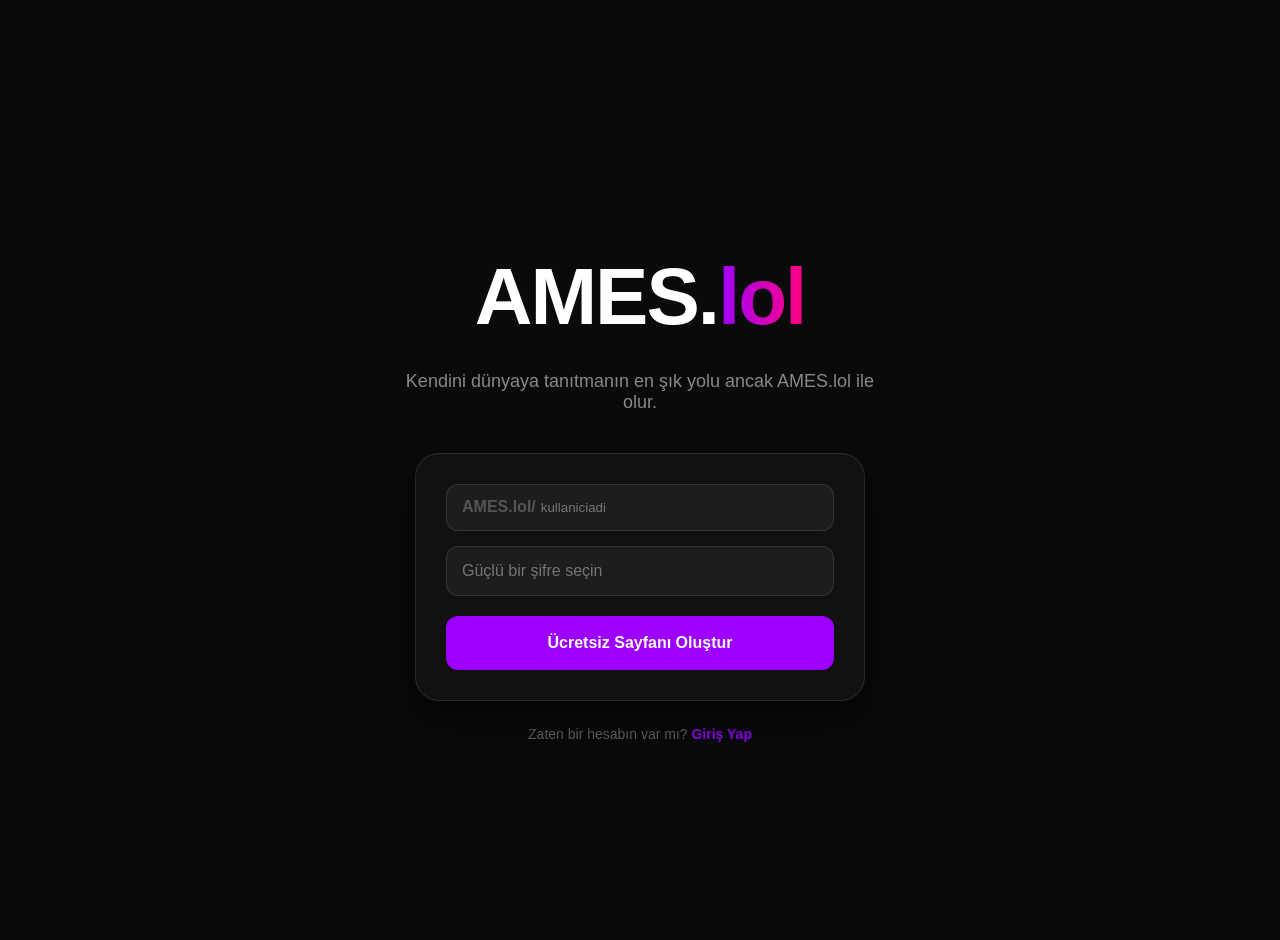
<file: templates/index.html>
<!DOCTYPE html>
<html lang="tr">
<head>
    <meta charset="UTF-8">
    <meta name="viewport" content="width=device-width, initial-scale=1.0">
    <title>AMES.lol | Profilini Oluştur</title>
    <style>
        /* 1. SİYAH ARKA PLAN */
        body {
            background-color: #0a0a0a;
            color: #ffffff;
            margin: 0;
            font-family: 'Segoe UI', Tahoma, Geneva, Verdana, sans-serif;
        }

        .hero-section {
            height: 100vh;
            display: flex;
            flex-direction: column;
            justify-content: center;
            align-items: center;
            text-align: center;
            padding: 20px;
        }

        .main-title {
            font-size: clamp(40px, 8vw, 80px);
            font-weight: 900;
            letter-spacing: -2px;
            margin-bottom: 10px;
        }

        .gradient-text {
            background: linear-gradient(90deg, #9d00ff, #ff007f);
            -webkit-background-clip: text;
            -webkit-text-fill-color: transparent;
        }

        .sub-title {
            color: #888;
            font-size: 18px;
            margin-bottom: 40px;
            max-width: 500px;
        }

        .registration-box {
            background: rgba(255, 255, 255, 0.03);
            backdrop-filter: blur(10px);
            border: 1px solid rgba(255, 255, 255, 0.1);
            padding: 30px;
            border-radius: 24px;
            width: 100%;
            max-width: 450px;
            box-shadow: 0 20px 40px rgba(0,0,0,0.6);
            box-sizing: border-box;
        }

        .input-group {
            display: flex;
            flex-direction: column;
            gap: 15px;
            margin-bottom: 20px;
        }

        .custom-input {
            background: rgba(255, 255, 255, 0.05);
            border: 1px solid rgba(255, 255, 255, 0.1);
            padding: 15px;
            border-radius: 12px;
            color: white;
            outline: none;
            transition: 0.3s;
            font-size: 16px;
            box-sizing: border-box;
            width: 100%;
        }

        .custom-input:focus {
            border-color: #9d00ff;
            background: rgba(255, 255, 255, 0.08);
        }

        .btn-main {
            background-color: #9d00ff;
            color: white;
            border: none;
            border-radius: 12px;
            cursor: pointer;
            font-weight: bold;
            transition: 0.3s;
        }

        .btn-main:hover {
            background-color: #7a00cc;
            box-shadow: 0 0 15px rgba(157, 0, 255, 0.5);
        }

        .login-link {
            margin-top: 25px;
            color: #666;
            font-size: 14px;
            text-decoration: none;
            transition: 0.3s;
        }

        .login-link:hover {
            color: white;
        }

        .login-link b {
            color: #9d00ff;
        }
    </style>
</head>
<body>
    <div class="hero-section">
        <h1 class="main-title">AMES.<span class="gradient-text">lol</span></h1>
        <p class="sub-title">Kendini dünyaya tanıtmanın en şık yolu ancak AMES.lol ile olur.</p>

        <div class="registration-box">
            <form action="/kayit" method="POST">
                <div class="input-group">
                    <div style="display: flex; align-items: center; background: rgba(255,255,255,0.05); border: 1px solid rgba(255,255,255,0.1); border-radius: 12px; padding: 0 15px;">
                        <span style="color: #555; font-weight: bold;">AMES.lol/</span>
                        <input type="text" name="kullanici_adi" placeholder="kullaniciadi"
                               style="background: transparent; border: none; color: white; padding: 15px 5px; outline: none; width: 100%;" required>
                    </div>

                    <input type="password" name="sifre" placeholder="Güçlü bir şifre seçin" class="custom-input" required>
                </div>

                <button type="submit" class="btn-main" style="width: 100%; padding: 18px; font-size: 16px;">
                    Ücretsiz Sayfanı Oluştur
                </button>
            </form>
        </div>

        <a href="/login" class="login-link">
            Zaten bir hesabın var mı? <b>Giriş Yap</b>
        </a>
    </div>
</body>
</html>
</file>
